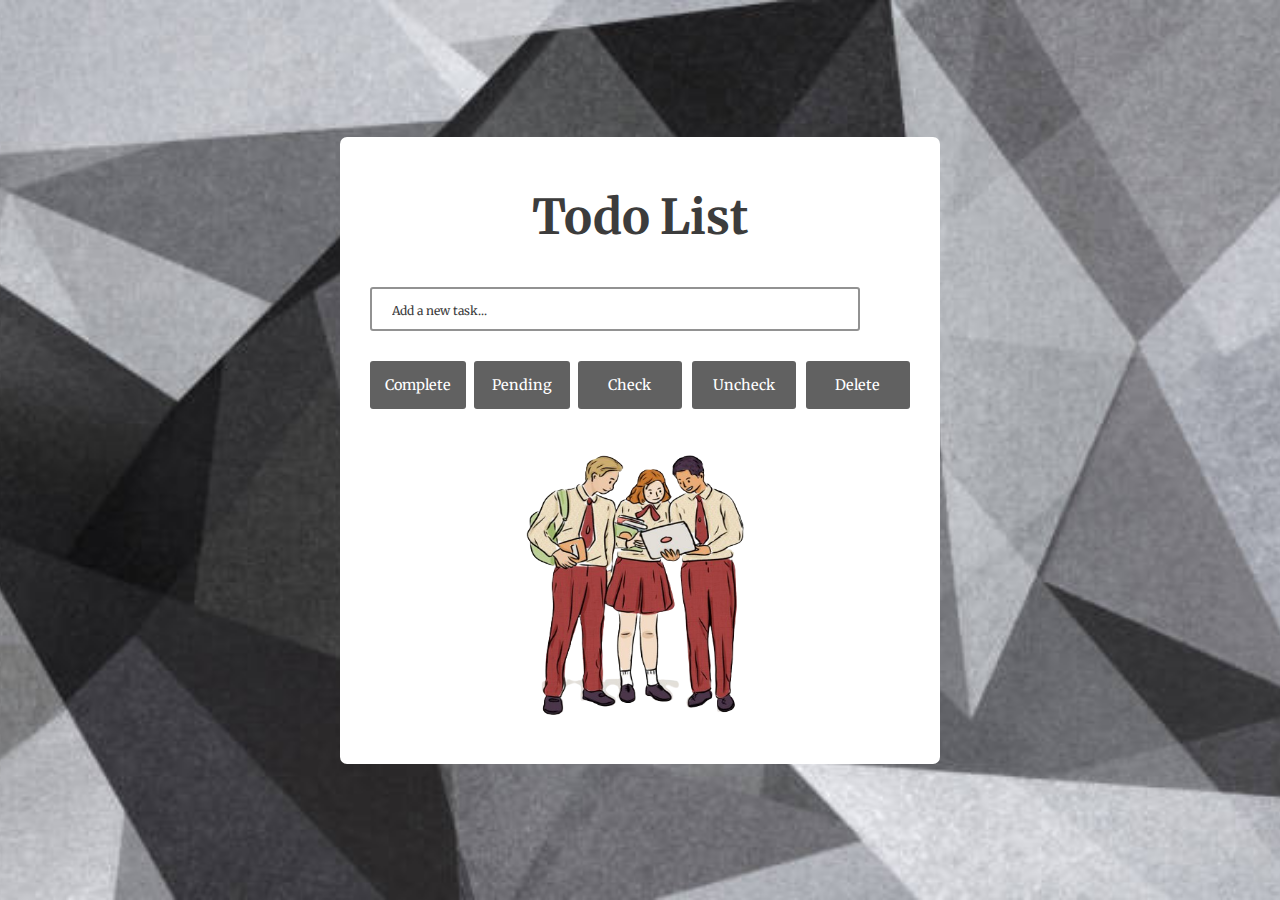
<file: To Do List/index.html>
<!DOCTYPE html>
<html lang="en">
<head>
  <meta charset="UTF-8">
  <meta http-equiv="X-UA-Compatible" content="IE=edge">
  <meta name="viewport" content="width=device-width, initial-scale=1.0">
  <title>TODO LIST</title>
  <link rel="stylesheet" href="https://cdnjs.cloudflare.com/ajax/libs/font-awesome/6.5.2/css/all.min.css" integrity="sha512-SnH5WK+bZxgPHs44uWIX+LLJAJ9/2PkPKZ5QiAj6Ta86w+fsb2TkcmfRyVX3pBnMFcV7oQPJkl9QevSCWr3W6A==" crossorigin="anonymous" referrerpolicy="no-referrer" />
  <link rel="stylesheet" href="https://maxcdn.bootstrapcdn.com/font-awesome/4.5.0/css/font-awesome.min.css">
  <link rel="stylesheet" href="./styles.css">
</head>
<body>
  <div class="container">
    <h1>Todo List</h1>
    <div class="input-container">
      <input class="todo-input" placeholder="Add a new task...">
      <button class="add-button">
        <i class="fa-solid fa-note-sticky"></i>
      </button>
    </div>
    <div class="filters">
      <div class="filter" data-filter="completed">Complete</div>
      <div class="filter" data-filter="pending">Pending</div>
      <div class="check" id="check" data-filter="pending">Check</div>
      <div class="uncheck" id="uncheck" data-filter="pending">Uncheck</div>
      <div class="delete-all">Delete</div>
    </div>
    <div class="todos-container">
      <ul class="todos"></ul>
      <img class="empty-image" src="./bg.png">
    </div>
  </div>
  <script src="./script.js"></script>
</body>
</html>
</file>
<file: To Do List/styles.css>
@import url('https://fonts.googleapis.com/css2?family=Lora:wght@400..700&family=Merriweather:ital,wght@0,300;0,400;0,700;0,900;1,300;1,400;1,700;1,900&family=Poppins:wght@400;500;600;700&display=swap');

*,
*::before,
*::after {
  margin: 0;
  padding: 0;
  box-sizing: border-box;
}

body {
  font-family: "Merriweather";
  height: 100vh;
  display: flex;
  align-items: center;
  justify-content: center;
  background: url(./background.jpeg) no-repeat;
  background-position: center;
  background-size: cover;
}

.container {
  width: 600px;
  height: auto;
  min-height: 400px;
  padding: 30px;
  background: white;
  border-radius: 7px;
}

h1 {
  font-size: 3rem;
  color: rgb(60, 60, 60);
  text-align: center;
  margin-bottom: 40px;
  margin-top: 20px;
}

.input-container {
  display: flex;
  justify-content: space-between;
  margin-bottom: 30px;
}

.todo-input {
  flex: 1;
  outline: none;
  padding: 10px 10px 10px 20px;
  background-color: transparent;
  border: 2px solid rgb(146, 146, 146);
  border-radius: 3px;
  color: rgb(60, 60, 60);
  font-size: 16px;
  margin-right: 10px;
  font-family: "Merriweather";
}

.todo-input::placeholder {
  color: rgb(60, 60, 60);
  font-family: "Merriweather";
  font-size: 0.75rem;
}

.add-button {
  border: none;
  outline: none;
  background: transparent;
  color: rgb(97, 97, 97);
  font-size: 35px;
  cursor: pointer;
  border-radius: 40px;
  width: 40px;
  height: 40px;
}

.empty-image {
  margin: 55px auto 0;
  display: block;
}

.todo {
  list-style: none;
  display: flex;
  align-items: center;
  justify-content: space-between;
  background-color: white;
  border-radius: 4px;
  margin: 10px 0;
  padding: 10px 12px;
  border: 2.5px solid white;
  transition: all 0.2s ease; 
  color: rgb(60, 60, 60);
  font-weight: bold;
}

.todo:hover{
  background-color: rgb(196, 196, 196);
}

.todo:first-child {
  margin-top: 0;
}

.todo:last-child {
  margin-bottom: 0;
}

.todo label {
  cursor: pointer;
  width: fit-content;
  display: flex;
  justify-content: center;
  align-items: center;
  font-family: 'Merriweather', sans-serif;
  color: rgb(60, 60, 60);
  font-size: 16px;
}

.todo span {
  margin-top: 5px;
  padding-left: 20px;
  position: relative;
  cursor: pointer;
  color: rgb(60, 60, 60);
}

span::before {
  content: "";
  height: 20px;
  width: 20px;
  position: absolute;
  margin-left: -30px;
  border-radius: 100px;
  border: 2px solid rgb(60, 60, 60);
}

input[type='checkbox'] {
  visibility: hidden;
}

input:checked + span {
  text-decoration: line-through
}

.todo:hover input:checked + span::before, input:checked + span::before {
  background: rgb(60,60,60,0.9);
  border-color: rgb(60, 60, 60);
  background-size:cover;
}

.todo .delete-btn  {
  background-color: transparent;
  border: none;
  cursor: pointer;
  color: rgb(97, 97, 97);
  font-size: 18px;
  display: flex;
  align-items: center;
  justify-content: center;
}

.todos-container  {
  height: 300px;
  overflow: overlay;
}

.todos-container::-webkit-scrollbar-track  {
  background: rgb(247, 247, 247);
  border-radius: 20px
}

.todos-container::-webkit-scrollbar  {
  width: 0;
}

.todos-container:hover::-webkit-scrollbar  {
  width: 7px;
}

.todos-container::-webkit-scrollbar-thumb  {
  background: #d5d5d5;
  border-radius: 20px;
}

.filters {
  display: flex;
  justify-content: space-evenly;
  margin-bottom: 25px;
}

#check, #uncheck{
  height: 3rem;
  width: 10rem;
  display: flex;
  align-items: center;
  justify-content: center;
  color: rgb(255, 255, 255);
  background-color: rgb(97, 97, 97);
  padding: 7px 15px;
  cursor: pointer;
  transition: all 0.2s ease;
  border-radius: 3px;
  font-size: 0.9rem;
  margin-right: 0.6rem;
}

#check:hover, #uncheck:hover{
  background-color: rgba(40, 40, 40, 0.9);
  color: white;
}

.filter{
  color: white;
  background-color: rgb(97, 97, 97);
  display: flex;
  align-items: center;
  justify-content: center;
  padding: 3px 5px;
  margin-right: 0.5rem;
  height: 3rem;
  width: 10rem;
  transition: all 0.2s ease;
  cursor: pointer;
  border-radius: 3px;
  font-size: 0.9rem;
}

.filter:hover{
  background-color: rgba(40, 40, 40, 0.9);
  color: white;
}

.delete-all {
  height: 3rem;
  width: 10rem;
  display: flex;
  align-items: center;
  justify-content: center;
  color: white;
  background-color: rgb(97, 97, 97);
  padding: 7px 15px;
  cursor: pointer;
  transition: all 0.2s ease;
  border-radius: 3px;
  font-size: 0.9rem;
}

.delete-all:hover{
  background-color: rgba(40, 40, 40, 0.9);
  color: white;
}

.empty-image{
    height: 300px;
    width: 70%;
    margin-top: 0px;
}
</file>
